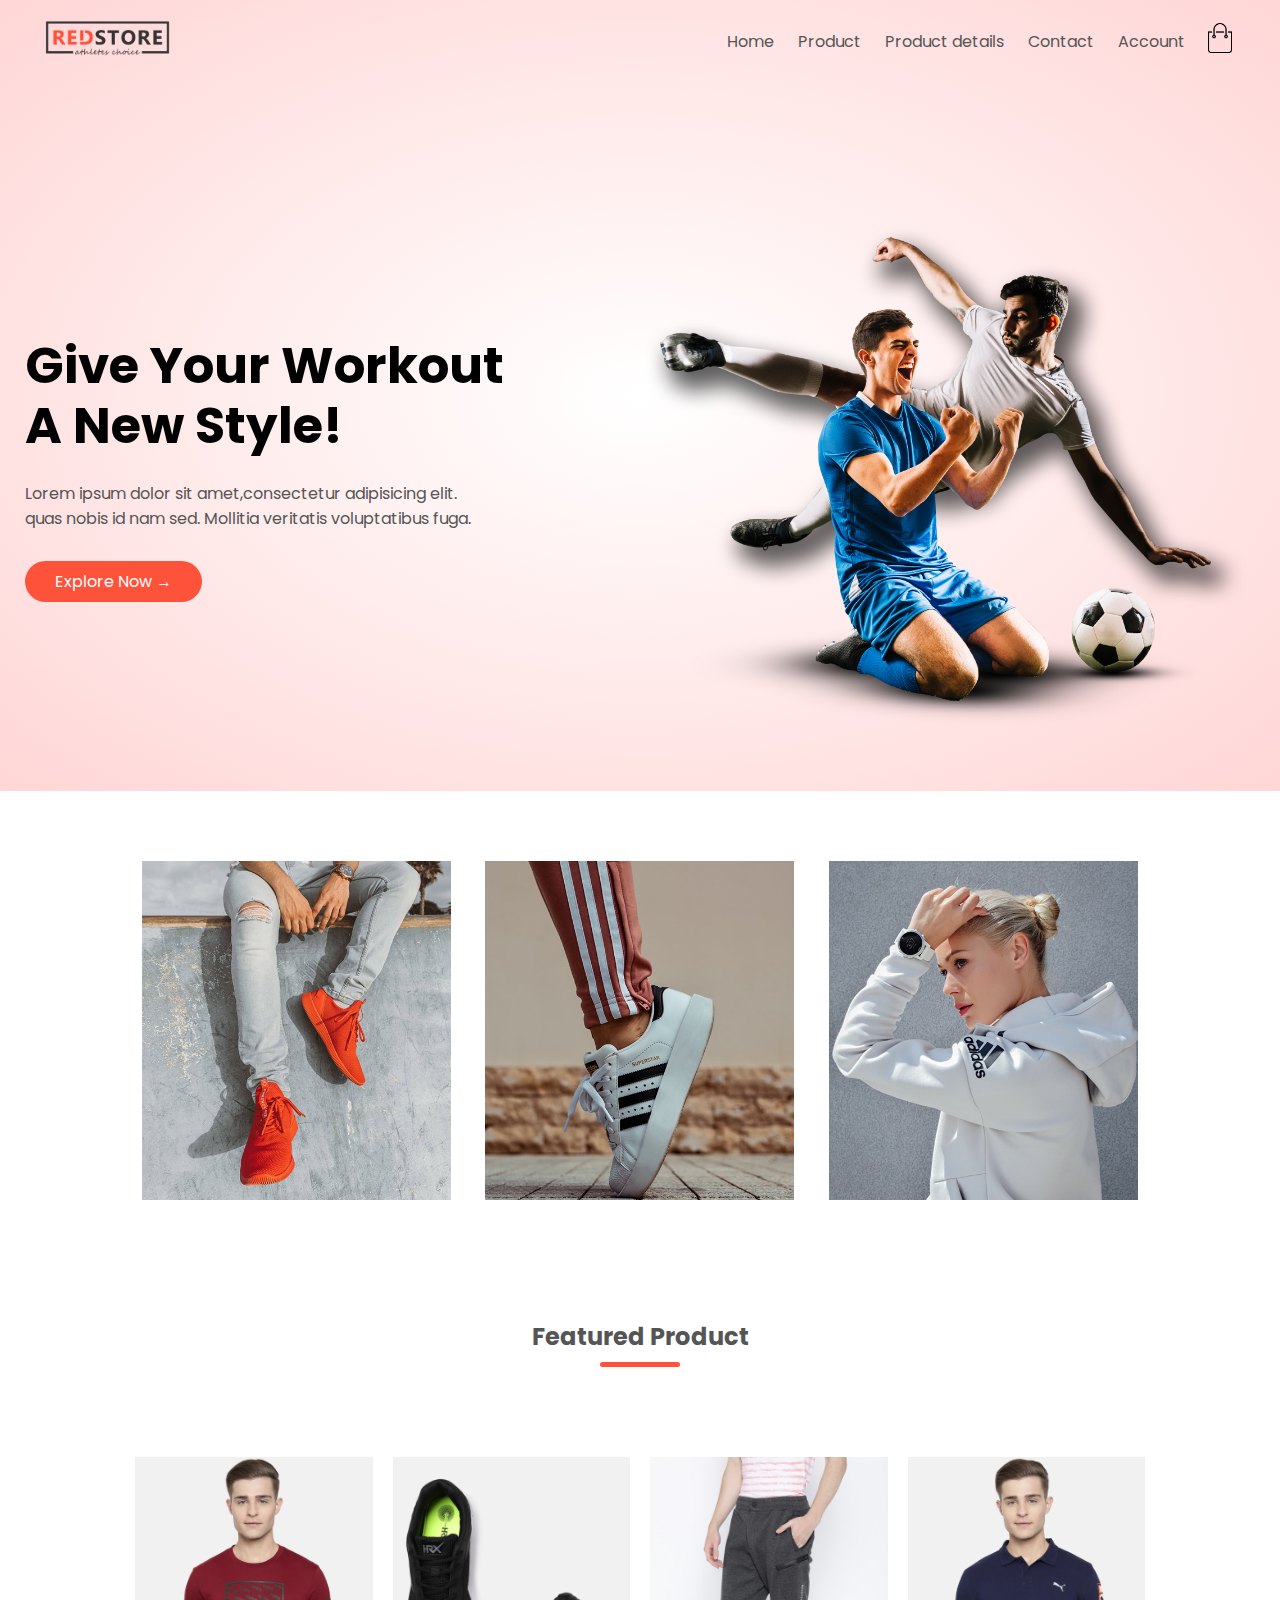
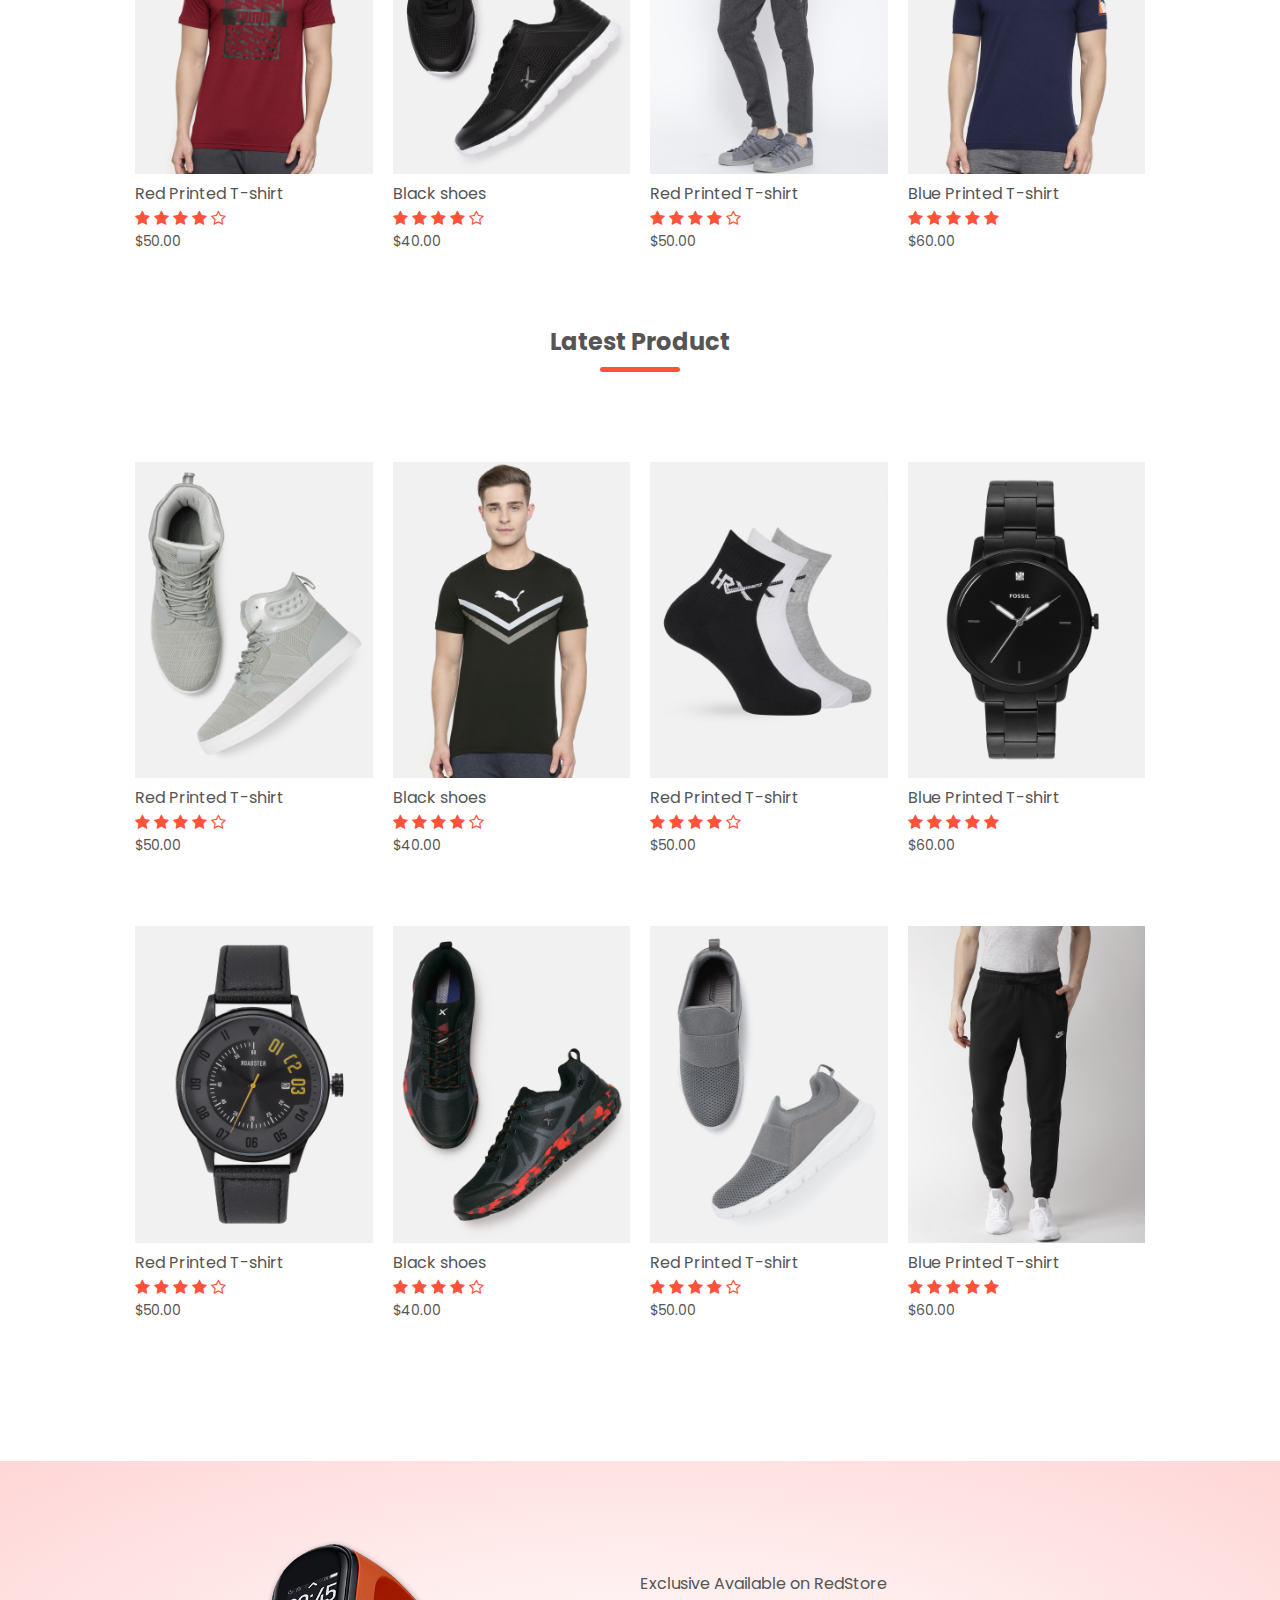
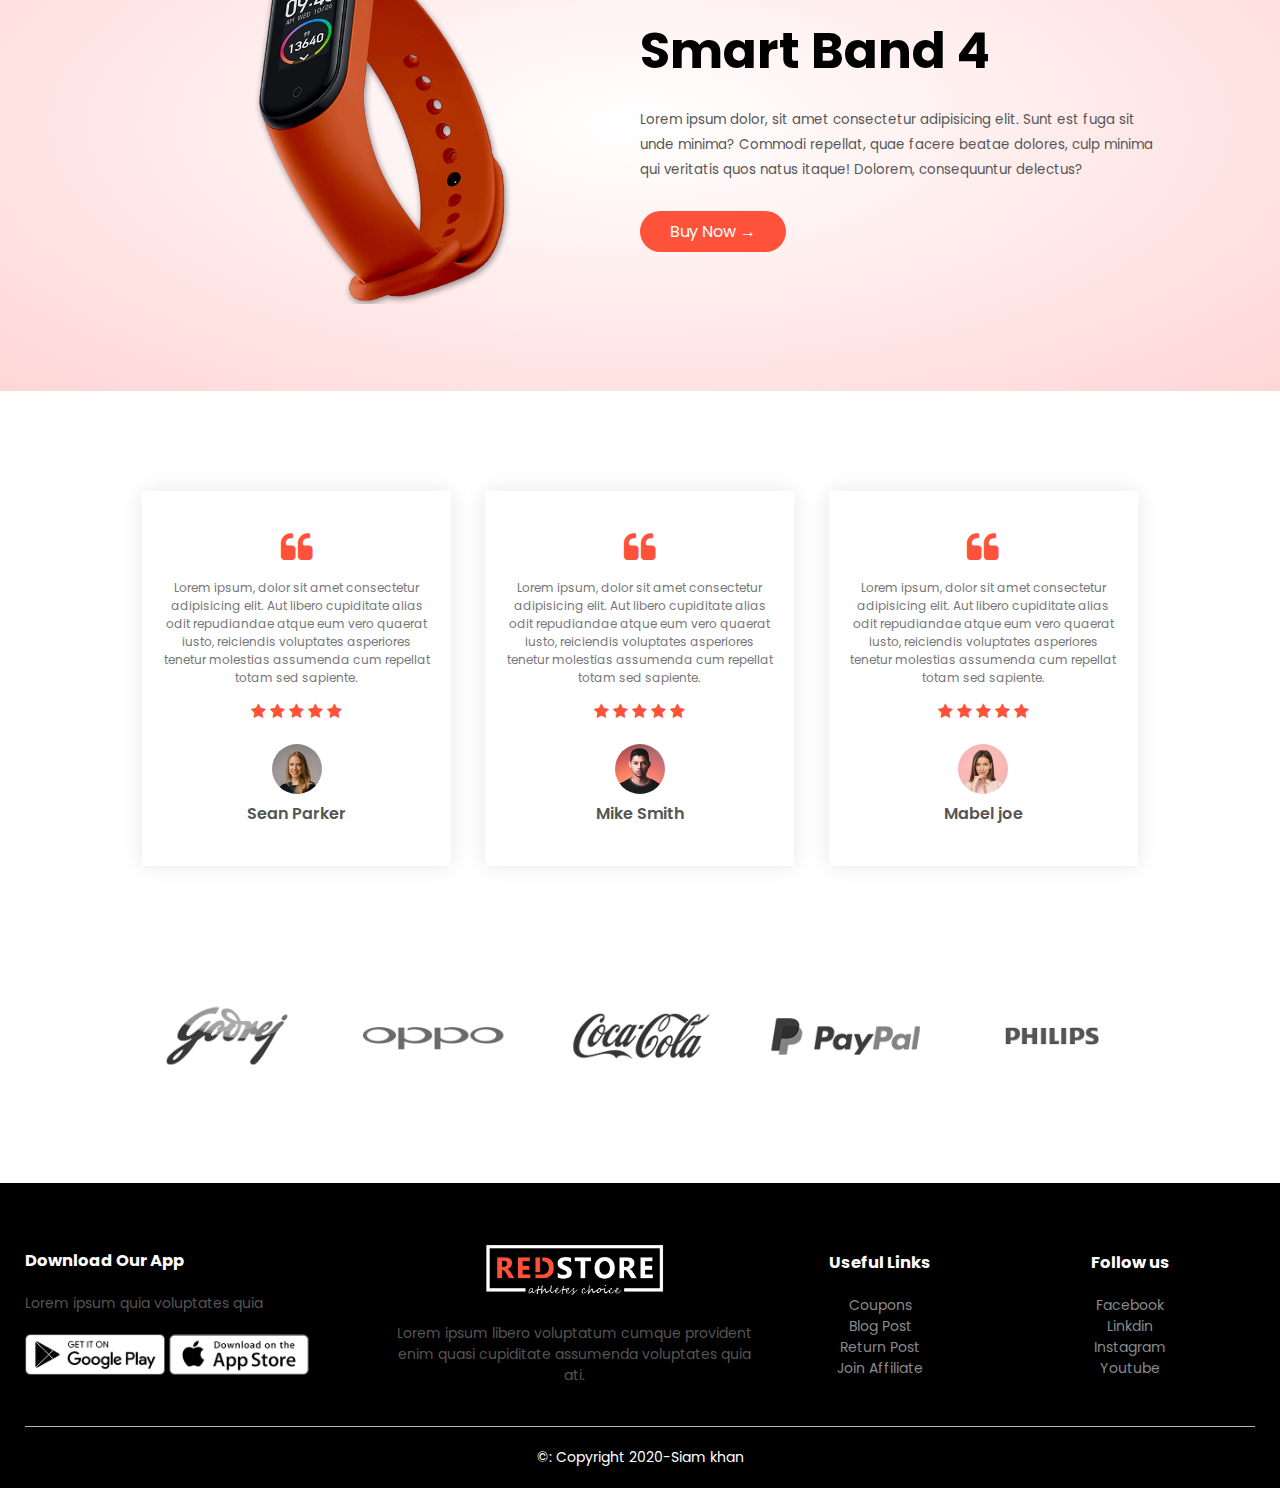
<file: index.html>
<!DOCTYPE html>
<html lang="en">
<head>
    <meta charset="UTF-8">
    <meta name="viewport" content="width=device-width, initial-scale=1.0">
    <title>Ecommerce website create with html & css</title>
    <link rel="preconnect" href="https://fonts.gstatic.com">
    <link href="https://fonts.googleapis.com/css2?family=Poppins:ital,wght@0,200;0,300;0,400;0,500;0,700;1,600&display=swap"
     rel="stylesheet">
     <link rel="stylesheet"href="https://stackpath.bootstrapcdn.com/font-awesome/4.7.0/css/font-awesome.min.css">
    <link rel="stylesheet" href="style.css">
</head>
<body>
    <div class="header">
    <div class="container">
        <div class="navbar">
            <div class="logo">
                <a href="index.html"><img src="Image/logo.png" width="125px" alt="logok"></a>
            </div>
            <nav>
                <ul id="MenuItems">
                    <li><a href="index.html">Home</a></li>
                    <li><a href="Products.html">Product</a></li>
                    <li><a href="product details.html">Product details</a></li>
                    <li><a href="#">Contact</a></li>
                    <li><a href="account.html">Account</a></li>
                </ul>
            </nav>
            <a href="cart.html"><img src="Image/cart.png" width="30px" height="30px" alt="cart"></a>
            <img src="Image/menu.png" class="menu-icon" onclick="menutoggle()" alt="menu">
        </div>
        <div class="row">
            <div class="col-2">
                <h1>Give Your Workout<br>A New Style!</h1>
                <p>
                    Lorem ipsum dolor sit amet,consectetur adipisicing elit.
                     <br> quas 
                    nobis id nam sed. Mollitia veritatis voluptatibus fuga.
                </p>
                <a href="#" class="btn">Explore Now &#8594;</a>
            </div>
            <div class="col-2">
                <img src="Image/image1.png" alt="image1">
            </div>
        </div>
    </div>
    </div>  
    
    <!------featured categories------->

    <div class="categories">
        <div class="small-container">
            <div class="row">
                <div class="col-3">
                    <img src="Image/category-1.jpg" alt="category-1">
                </div>
                <div class="col-3">
                    <img src="Image/category-2.jpg" alt="category-2">
                </div>
                <div class="col-3">
                    <img src="Image/category-3.jpg" alt="category-3">
                </div>
            </div>
        </div>   
    </div>
    
   <!------featured Product------->
    <div class="small-container">
        <h2 class="title">Featured Product</h2>
        <div class="row">
            <div class="col-4">
                <a href="product details.html"><img src="Image/product-1.jpg" alt="product-1"></a> 
                <h4>Red Printed T-shirt</h4>
                <div class="rating">
                    <i class="fa fa-star"></i>
                    <i class="fa fa-star"></i>
                    <i class="fa fa-star"></i>
                    <i class="fa fa-star"></i>
                    <i class="fa fa-star-o"></i>
                </div>
                <p>$50.00</p>
            </div>
            <div class="col-4">
               <a href="#"> <img src="Image/product-2.jpg" alt="product-2"></a> 
                <h4>Black shoes</h4>
                <div class="rating">
                    <i class="fa fa-star"></i>
                    <i class="fa fa-star"></i>
                    <i class="fa fa-star"></i>
                    <i class="fa fa-star"></i>
                    <i class="fa fa-star-o"></i>
                </div>
                <p>$40.00</p>
            </div>
            <div class="col-4">
               <a href="#"><img src="Image/product-3.jpg" alt="product-3"></a> 
                <h4>Red Printed T-shirt</h4>
                <div class="rating">
                    <i class="fa fa-star"></i>
                    <i class="fa fa-star"></i>
                    <i class="fa fa-star"></i>
                    <i class="fa fa-star"></i>
                    <i class="fa fa-star-o"></i>
                </div>
                <p>$50.00</p>
            </div>
            <div class="col-4">
               <a href="#"><img src="Image/product-4.jpg" alt="product-4"></a> 
                <h4>Blue Printed T-shirt</h4>
                <div class="rating">
                    <i class="fa fa-star"></i>
                    <i class="fa fa-star"></i>
                    <i class="fa fa-star"></i>
                    <i class="fa fa-star"></i>
                    <i class="fa fa-star"></i>
                </div>
                <p>$60.00</p>
            </div>
        </div>
        <h2 class="title">Latest Product</h2>
        <div class="row">
            <div class="col-4">
                <a href=""><img src="Image/product-5.jpg" alt="product-5"></a> 
                <h4>Red Printed T-shirt</h4>
                <div class="rating">
                    <i class="fa fa-star"></i>
                    <i class="fa fa-star"></i>
                    <i class="fa fa-star"></i>
                    <i class="fa fa-star"></i>
                    <i class="fa fa-star-o"></i>
                </div>
                <p>$50.00</p>
            </div>
            <div class="col-4">
               <a href="#"> <img src="Image/product-6.jpg" alt="product-6"></a> 
                <h4>Black shoes</h4>
                <div class="rating">
                    <i class="fa fa-star"></i>
                    <i class="fa fa-star"></i>
                    <i class="fa fa-star"></i>
                    <i class="fa fa-star"></i>
                    <i class="fa fa-star-o"></i>
                </div>
                <p>$40.00</p>
            </div>
            <div class="col-4">
               <a href="#"><img src="Image/product-7.jpg" alt="product-7"></a> 
                <h4>Red Printed T-shirt</h4>
                <div class="rating">
                    <i class="fa fa-star"></i>
                    <i class="fa fa-star"></i>
                    <i class="fa fa-star"></i>
                    <i class="fa fa-star"></i>
                    <i class="fa fa-star-o"></i>
                </div>
                <p>$50.00</p>
            </div>
            <div class="col-4">
               <a href="#"><img src="Image/product-8.jpg" alt="product-8"></a> 
                <h4>Blue Printed T-shirt</h4>
                <div class="rating">
                    <i class="fa fa-star"></i>
                    <i class="fa fa-star"></i>
                    <i class="fa fa-star"></i>
                    <i class="fa fa-star"></i>
                    <i class="fa fa-star"></i>
                </div>
                <p>$60.00</p>
            </div>
        </div>
        <div class="row">
            <div class="col-4">
                <a href=""><img src="Image/product-9.jpg" alt="product-9"></a> 
                <h4>Red Printed T-shirt</h4>
                <div class="rating">
                    <i class="fa fa-star"></i>
                    <i class="fa fa-star"></i>
                    <i class="fa fa-star"></i>
                    <i class="fa fa-star"></i>
                    <i class="fa fa-star-o"></i>
                </div>
                <p>$50.00</p>
            </div>
            <div class="col-4">
               <a href="#"> <img src="Image/product-10.jpg" alt="product-10"></a> 
                <h4>Black shoes</h4>
                <div class="rating">
                    <i class="fa fa-star"></i>
                    <i class="fa fa-star"></i>
                    <i class="fa fa-star"></i>
                    <i class="fa fa-star"></i>
                    <i class="fa fa-star-o"></i>
                </div>
                <p>$40.00</p>
            </div>
            <div class="col-4">
               <a href="#"><img src="Image/product-11.jpg" alt="product-11"></a> 
                <h4>Red Printed T-shirt</h4>
                <div class="rating">
                    <i class="fa fa-star"></i>
                    <i class="fa fa-star"></i>
                    <i class="fa fa-star"></i>
                    <i class="fa fa-star"></i>
                    <i class="fa fa-star-o"></i>
                </div>
                <p>$50.00</p>
            </div>
            <div class="col-4">
               <a href="#"><img src="Image/product-12.jpg" alt="product-12"></a> 
                <h4>Blue Printed T-shirt</h4>
                <div class="rating">
                    <i class="fa fa-star"></i>
                    <i class="fa fa-star"></i>
                    <i class="fa fa-star"></i>
                    <i class="fa fa-star"></i>
                    <i class="fa fa-star"></i>
                </div>
                <p>$60.00</p>
            </div>
        </div>
    </div>

               <!-----Offer------->
   <div class="offer">
       <div class="small-container">

           <div class="row">
               <div class="col-2">
                   <a href="#"><img src="Image/exclusive.png" class="offer-img" alt="exclusive"></a>
               </div>
               <div class="col-2">
                   <p>Exclusive Available on RedStore</p>
                   <h1>Smart Band 4</h1>
                   <small>
                       Lorem ipsum dolor, sit amet consectetur adipisicing elit. Sunt est fuga sit unde minima? Commodi repellat, quae facere beatae dolores, culp
                       minima qui veritatis quos natus itaque! Dolorem, consequuntur delectus?
                   </small>
                   <a href="#" class="btn">Buy Now &#8594;</a>
               </div>
           </div>
       </div>
   </div>          
                   
                      <!-----testimonial----->
   <div class="testimonial">
        <div class="small-container">
            <div class="row">
                <div class="col-3">
                    <i class="fa fa-quote-left"></i>
                     <p>Lorem ipsum, dolor sit amet consectetur adipisicing elit. Aut libero 
                         cupiditate alias odit repudiandae atque eum vero quaerat iusto, reiciendis voluptates asperiores tenetur molestias assumenda cum repellat totam sed sapiente.</p>
                      <div class="rating">
                        <i class="fa fa-star"></i>
                        <i class="fa fa-star"></i>
                        <i class="fa fa-star"></i>
                        <i class="fa fa-star"></i>
                        <i class="fa fa-star"></i>
                    </div>
                    <img src="Image/user-1.png" alt="user-1">
                    <h3>Sean Parker</h3>
                </div>
                <div class="col-3">
                    <i class="fa fa-quote-left"></i>
                    <p>Lorem ipsum, dolor sit amet consectetur adipisicing elit. Aut libero 
                        cupiditate alias odit repudiandae atque eum vero quaerat iusto, reiciendis voluptates asperiores tenetur molestias assumenda cum repellat totam sed sapiente.</p>
                     <div class="rating">
                       <i class="fa fa-star"></i>
                       <i class="fa fa-star"></i>
                       <i class="fa fa-star"></i>
                       <i class="fa fa-star"></i>
                       <i class="fa fa-star"></i>
                   </div>
                   <img src="Image/user-2.png" alt="user-2">
                   <h3>Mike Smith</h3>  
                </div>
                <div class="col-3">
                    <i class="fa fa-quote-left"></i>
                    <p>Lorem ipsum, dolor sit amet consectetur adipisicing elit. Aut libero 
                        cupiditate alias odit repudiandae atque eum vero quaerat iusto, reiciendis voluptates asperiores tenetur molestias assumenda cum repellat totam sed sapiente.</p>
                     <div class="rating">
                       <i class="fa fa-star"></i>
                       <i class="fa fa-star"></i>
                       <i class="fa fa-star"></i>
                       <i class="fa fa-star"></i>
                       <i class="fa fa-star"></i>
                   </div>
                   <img src="Image/user-3.png" alt="user-3">
                   <h3>Mabel joe</h3>   
                </div>
            </div>
        </div>
   </div>

   <!-----brands------>
  <div class="brands">
      <div class="small-container">
          <div class="row">
              <div class="col-5">
                  <a href="#"><img src="Image/logo-godrej.png" alt="logo-godrej"></a>
              </div>
              <div class="col-5">
                <a href="#"><img src="Image/logo-oppo.png" alt="logo-oppo"></a>
            </div>
            <div class="col-5">
                <a href="#"><img src="Image/logo-coca-cola.png" alt="logo-coca-cola"></a>
            </div>
            <div class="col-5">
                <a href="#"><img src="Image/logo-paypal.png" alt="logo-paypal"></a>
            </div>
            <div class="col-5">
                <a href="#"><img src="Image/logo-philips.png" alt="logo-philips"></a>
            </div>
          </div>
      </div>
  </div>

          <!----footer------>
     <div class="footer">
         <div class="container">
             <div class="row">
                <div class="footer-col-1">
                    <h3>Download Our App</h3>
                    <p>Lorem ipsum quia voluptates quia 
                      </p>
                      <div class="app-logo">
                          <a href="#"><img src="Image/play-store.png" alt="play-store"></a>
                          <a href="#"><img src="Image/app-store.png" alt="app-store"></a>
                      </div>
                </div>
                <div class="footer-col-2">
                   <a href=""><img src="Image/logo-white.png" alt="logo-white"></a>
                 <p>Lorem ipsum  libero voluptatum cumque provident enim quasi cupiditate assumenda voluptates quia 
                  ati.</p>
                </div>
                <div class="footer-col-3">
                <h3>Useful Links</h3>
                <ul>
                 <li>Coupons</li>
                 <li>Blog Post</li>
                 <li>Return Post</li>
                 <li>Join Affiliate</li>
                </ul>
                </div>
                <div class="footer-col-4">
                 <h3>Follow us</h3>
                 <ul>
                     <li>Facebook</li>
                     <li>Linkdin</li>
                     <li>Instagram</li>
                     <li>Youtube</li>
                 </ul>
                </div>
             </div>
             <hr>
             <p class="copyright">&copy: Copyright 2020-Siam khan</p>
         </div>
     </div> 
     
     <!-----Js for toggle menu------>
     <script>
         var MenuItems = document.getElementById("MenuItems");

         MenuItems.style.maxHeight ="0px";

         function menutoggle(){
             if(MenuItems.style.maxHeight == "0px")
             {
                MenuItems.style.maxHeight = "200px"
             }
             else
             {
                 MenuItems.style.maxHeight = "0px";
             }
         }
     </script>
</body>
</html>
</file>
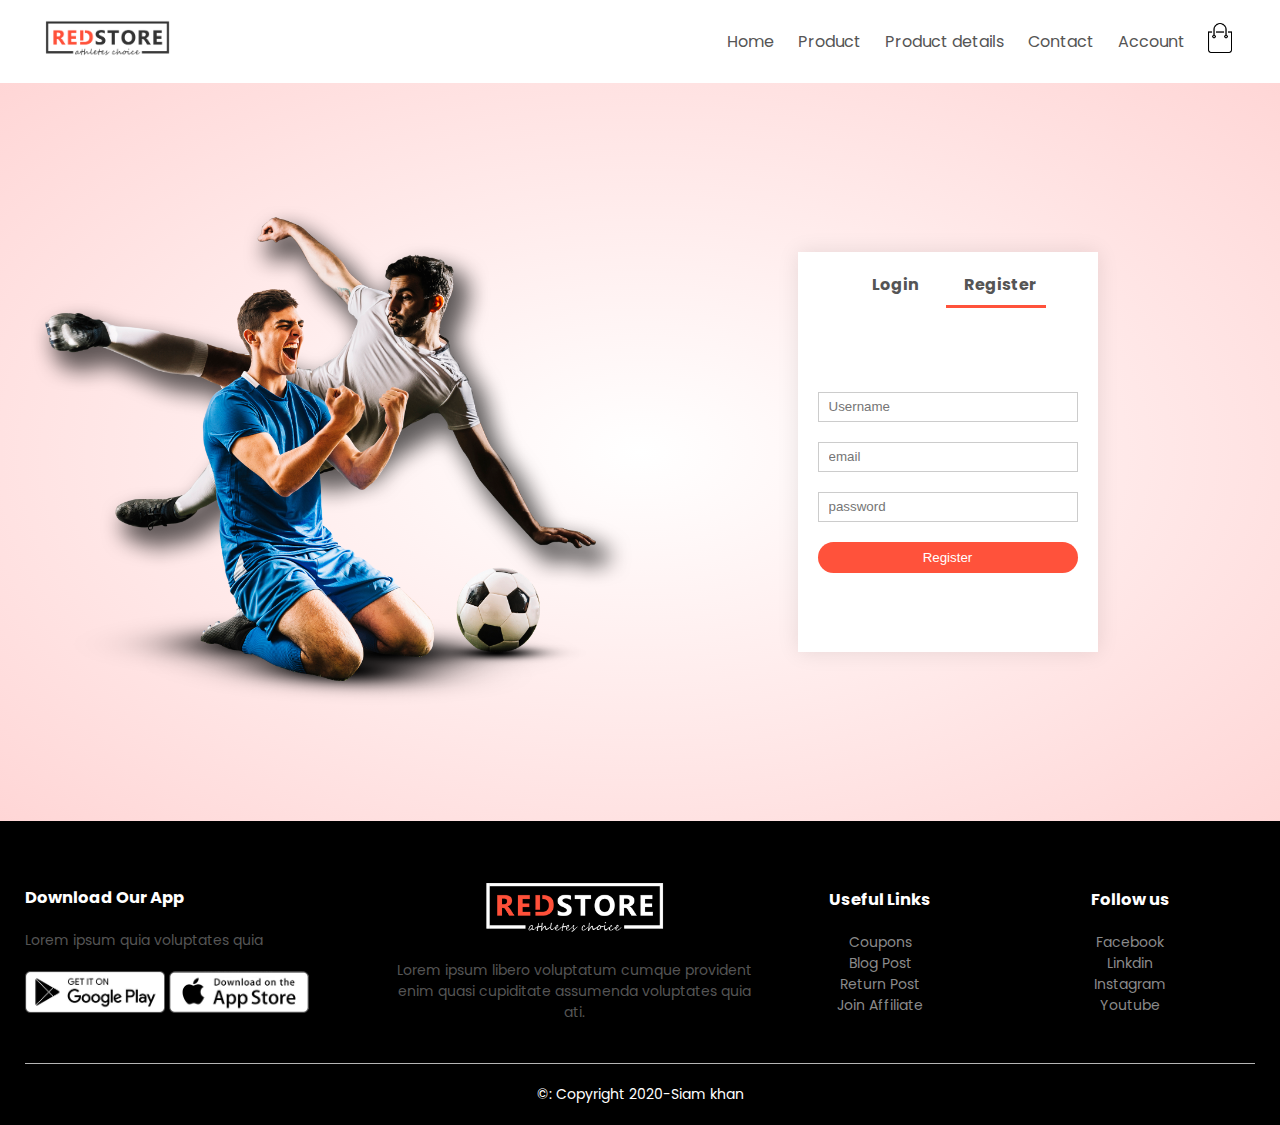
<file: account.html>
<!DOCTYPE html>
<html lang="en">
<head>
    <meta charset="UTF-8">
    <meta name="viewport" content="width=device-width, initial-scale=1.0">
    <title>Product cart page</title>
    <link rel="preconnect" href="https://fonts.gstatic.com">
    <link href="https://fonts.googleapis.com/css2?family=Poppins:ital,wght@0,200;0,300;0,400;0,500;0,700;1,600&display=swap"
     rel="stylesheet">
     <link rel="stylesheet"href="https://stackpath.bootstrapcdn.com/font-awesome/4.7.0/css/font-awesome.min.css">
    <link rel="stylesheet" href="style.css">
</head>
<body>
    <div class="container">
        <div class="navbar">
            <div class="logo">
                <a href="index.html"><img src="Image/logo.png" width="125px" alt="logok"></a>
            </div>
            <nav>
                <ul id="MenuItems">
                    <li><a href="index.html">Home</a></li>
                    <li><a href="Products.html">Product</a></li>
                    <li><a href="product details.html">Product details</a></li>
                    <li><a href="#">Contact</a></li>
                    <li><a href="account.html">Account</a></li>
                </ul>
            </nav>
            <a href="cart.html"><img src="Image/cart.png" width="30px" height="30px" alt="cart"></a>
            <img src="Image/menu.png" class="menu-icon" onclick="menutoggle()" alt="menu">
        </div>
    </div>
                      <!------account-page------->
    <div class="account-page">
        <div class="container">
            <div class="row">
                <div class="col-2">
                    <img src="Image/image1.png" width="100%">
                </div>
                <div class="col-2">
                    <div class="form-container">
                        <div class="form-btn">
                            <span onclick="login()">Login</span>
                            <span onclick="register()">Register</span>
                            <hr id="Indicator">
                        </div>

                        <form id="LoginForm">
                            <input type="text" placeholder="Username">
                            <input type="password" placeholder="password">
                            <button type="submit" class="btn">Login</button>
                            <a href="">Forgot password</a>
                        </form>
                        
                        <form id="RegForm">
                            <input type="text" placeholder="Username">
                            <input type="email" placeholder="email">
                            <input type="password" placeholder="password">
                            <button type="submit" class="btn">Register</button>
                        </form>

                    </div>
                </div>
            </div>
        </div>
    </div>                  



          <!----footer------>

     <div class="footer">
         <div class="container">
             <div class="row">
                <div class="footer-col-1">
                    <h3>Download Our App</h3>
                    <p>Lorem ipsum quia voluptates quia 
                      </p>
                      <div class="app-logo">
                          <a href="#"><img src="Image/play-store.png" alt="play-store"></a>
                          <a href="#"><img src="Image/app-store.png" alt="app-store"></a>
                      </div>
                </div>
                <div class="footer-col-2">
                   <a href=""><img src="Image/logo-white.png" alt="logo-white"></a>
                 <p>Lorem ipsum  libero voluptatum cumque provident enim quasi cupiditate assumenda voluptates quia 
                  ati.</p>
                </div>
                <div class="footer-col-3">
                <h3>Useful Links</h3>
                <ul>
                 <li>Coupons</li>
                 <li>Blog Post</li>
                 <li>Return Post</li>
                 <li>Join Affiliate</li>
                </ul>
                </div>
                <div class="footer-col-4">
                 <h3>Follow us</h3>
                 <ul>
                     <li>Facebook</li>
                     <li>Linkdin</li>
                     <li>Instagram</li>
                     <li>Youtube</li>
                 </ul>
                </div>
             </div>
             <hr>
             <p class="copyright">&copy: Copyright 2020-Siam khan</p>
         </div>
     </div>
     
     <!-----Js for toggle menu------>
     <script>
         var MenuItems = document.getElementById("MenuItems");

         MenuItems.style.maxHeight ="0px";

         function menutoggle(){
             if(MenuItems.style.maxHeight == "0px")
             {
                MenuItems.style.maxHeight = "200px"
             }
             else
             {
                 MenuItems.style.maxHeight = "0px";
             }
         }
     </script>

     <!------js for toggle form-------->

     <script>
          var LoginForm = document.getElementById("LoginForm");
          var RegForm = document.getElementById("RegForm");
          var Indicator = document.getElementById("Indicator");

          function register(){
              RegForm.style.transform = "translateX(0px)";
              LoginForm.style.transform = "translateX(0px)";
              Indicator.style.transform = "translateX(100px)"
          }

          function login(){
              RegForm.style.transform = "translateX(300px)";
              LoginForm.style.transform = "translatex(300px)";
              Indicator.style.transform = "translateX(0px)"
          }




     </script>


</body>
</html>
</file>
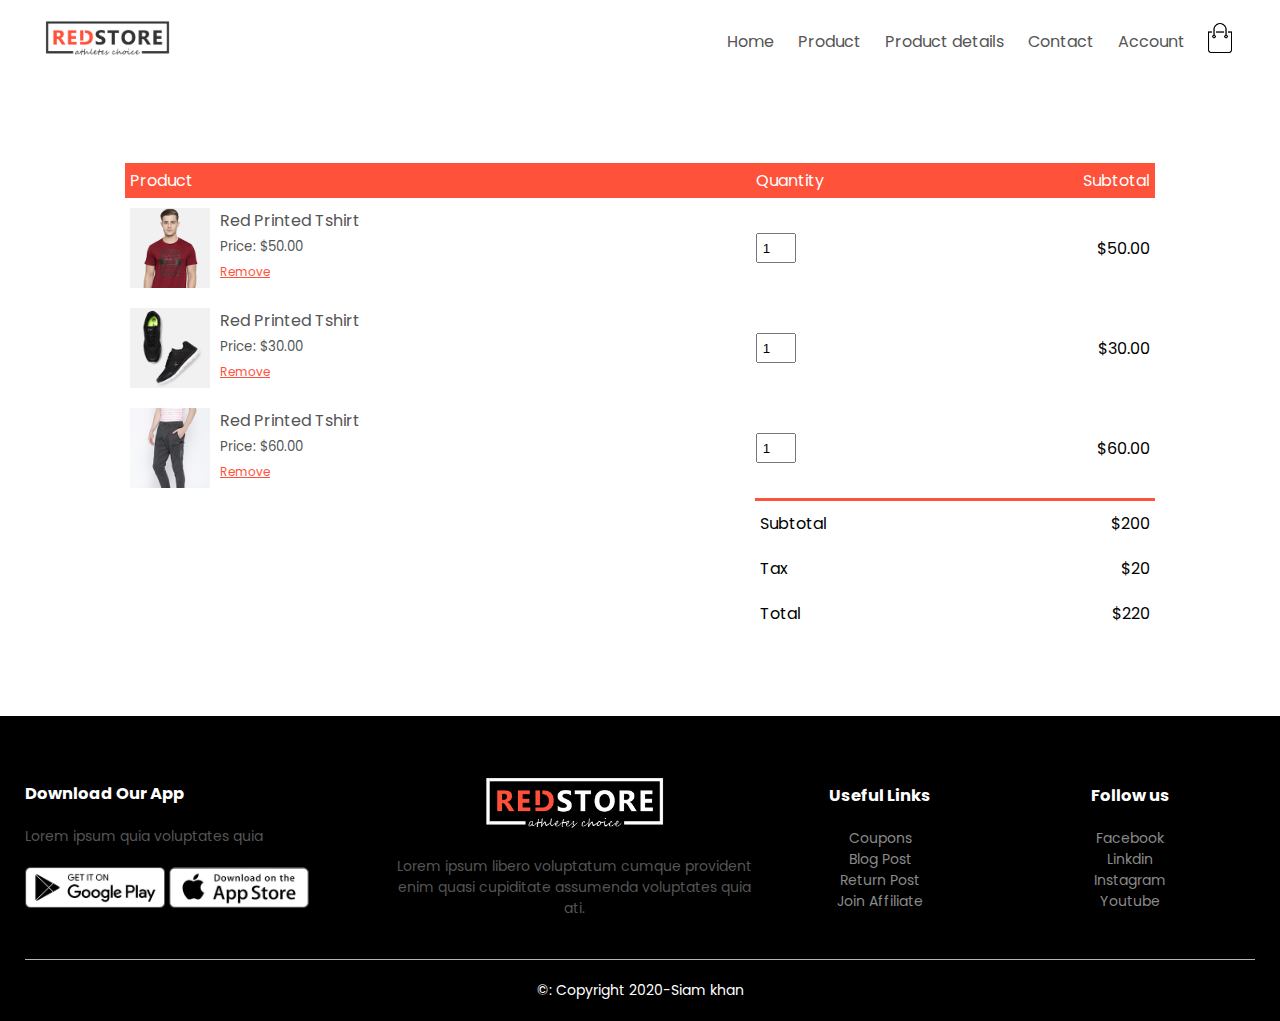
<file: cart.html>
<!DOCTYPE html>
<html lang="en">
<head>
    <meta charset="UTF-8">
    <meta name="viewport" content="width=device-width, initial-scale=1.0">
    <title>Product cart page</title>
    <link rel="preconnect" href="https://fonts.gstatic.com">
    <link href="https://fonts.googleapis.com/css2?family=Poppins:ital,wght@0,200;0,300;0,400;0,500;0,700;1,600&display=swap"
     rel="stylesheet">
     <link rel="stylesheet"href="https://stackpath.bootstrapcdn.com/font-awesome/4.7.0/css/font-awesome.min.css">
    <link rel="stylesheet" href="style.css">
</head>
<body>
    <div class="container">
        <div class="navbar">
            <div class="logo">
                <a href="index.html"><img src="Image/logo.png" width="125px" alt="logok"></a>
            </div>
            <nav>
                <ul id="MenuItems">
                    <li><a href="#">Home</a></li>
                    <li><a href="Products.html">Product</a></li>
                    <li><a href="product details.html">Product details</a></li>
                    <li><a href="#">Contact</a></li>
                    <li><a href="account.html">Account</a></li>
                </ul>
            </nav>
            <a href="cart.html"><img src="Image/cart.png" width="30px" height="30px" alt="cart"></a>
            <img src="Image/menu.png" class="menu-icon" onclick="menutoggle()" alt="menu">
        </div>
    </div>
       <!-------cart items details-------->

       <div class="small-container cart-page">
        <table>
            <tr>
                <th>Product</th>
                <th>Quantity</th>
                <th>Subtotal</th>
            </tr>
            <tr>
                <td>
                    <div class="cart-info">
                        <img src="Image/buy-1.jpg">
                        <div>
                            <p>Red Printed Tshirt</p>
                            <small>Price: $50.00</small><br>
                            <a href="">Remove</a>
                        </div>
                    </div>
                </td>
                <td><input type="number" value="1"></td>
                <td>$50.00</td>
            </tr>
            <tr>
                <td>
                    <div class="cart-info">
                        <img src="Image/buy-2.jpg">
                        <div>
                            <p>Red Printed Tshirt</p>
                            <small>Price: $30.00</small><br>
                            <a href="">Remove</a>
                        </div>
                    </div>
                </td>
                <td><input type="number" value="1"></td>
                <td>$30.00</td>
            </tr>
            <tr>
                <td>
                    <div class="cart-info">
                        <img src="Image/buy-3.jpg">
                        <div>
                            <p>Red Printed Tshirt</p>
                            <small>Price: $60.00</small><br>
                            <a href="">Remove</a>
                        </div>
                    </div>
                </td>
                <td><input type="number" value="1"></td>
                <td>$60.00</td>
            </tr>
        </table>

        <div class="total-price">

           <table>
            <tr>
                <td>Subtotal</td>
                <td>$200</td>
            </tr>
            <tr>
               <td>Tax</td>
               <td>$20</td>
           </tr>
           <tr>
               <td>Total</td>
               <td>$220</td>
           </tr>
           </table>

        </div>




   </div>    

          <!----footer------>

     <div class="footer">
         <div class="container">
             <div class="row">
                <div class="footer-col-1">
                    <h3>Download Our App</h3>
                    <p>Lorem ipsum quia voluptates quia 
                      </p>
                      <div class="app-logo">
                          <a href="#"><img src="Image/play-store.png" alt="play-store"></a>
                          <a href="#"><img src="Image/app-store.png" alt="app-store"></a>
                      </div>
                </div>
                <div class="footer-col-2">
                   <a href=""><img src="Image/logo-white.png" alt="logo-white"></a>
                 <p>Lorem ipsum  libero voluptatum cumque provident enim quasi cupiditate assumenda voluptates quia 
                  ati.</p>
                </div>
                <div class="footer-col-3">
                <h3>Useful Links</h3>
                <ul>
                 <li>Coupons</li>
                 <li>Blog Post</li>
                 <li>Return Post</li>
                 <li>Join Affiliate</li>
                </ul>
                </div>
                <div class="footer-col-4">
                 <h3>Follow us</h3>
                 <ul>
                     <li>Facebook</li>
                     <li>Linkdin</li>
                     <li>Instagram</li>
                     <li>Youtube</li>
                 </ul>
                </div>
             </div>
             <hr>
             <p class="copyright">&copy: Copyright 2020-Siam khan</p>
         </div>
     </div>
     
     <!-----Js for toggle menu------>
     <script>
         var MenuItems = document.getElementById("MenuItems");

         MenuItems.style.maxHeight ="0px";

         function menutoggle(){
             if(MenuItems.style.maxHeight == "0px")
             {
                MenuItems.style.maxHeight = "200px"
             }
             else
             {
                 MenuItems.style.maxHeight = "0px";
             }
         }
     </script>


</body>
</html>
</file>
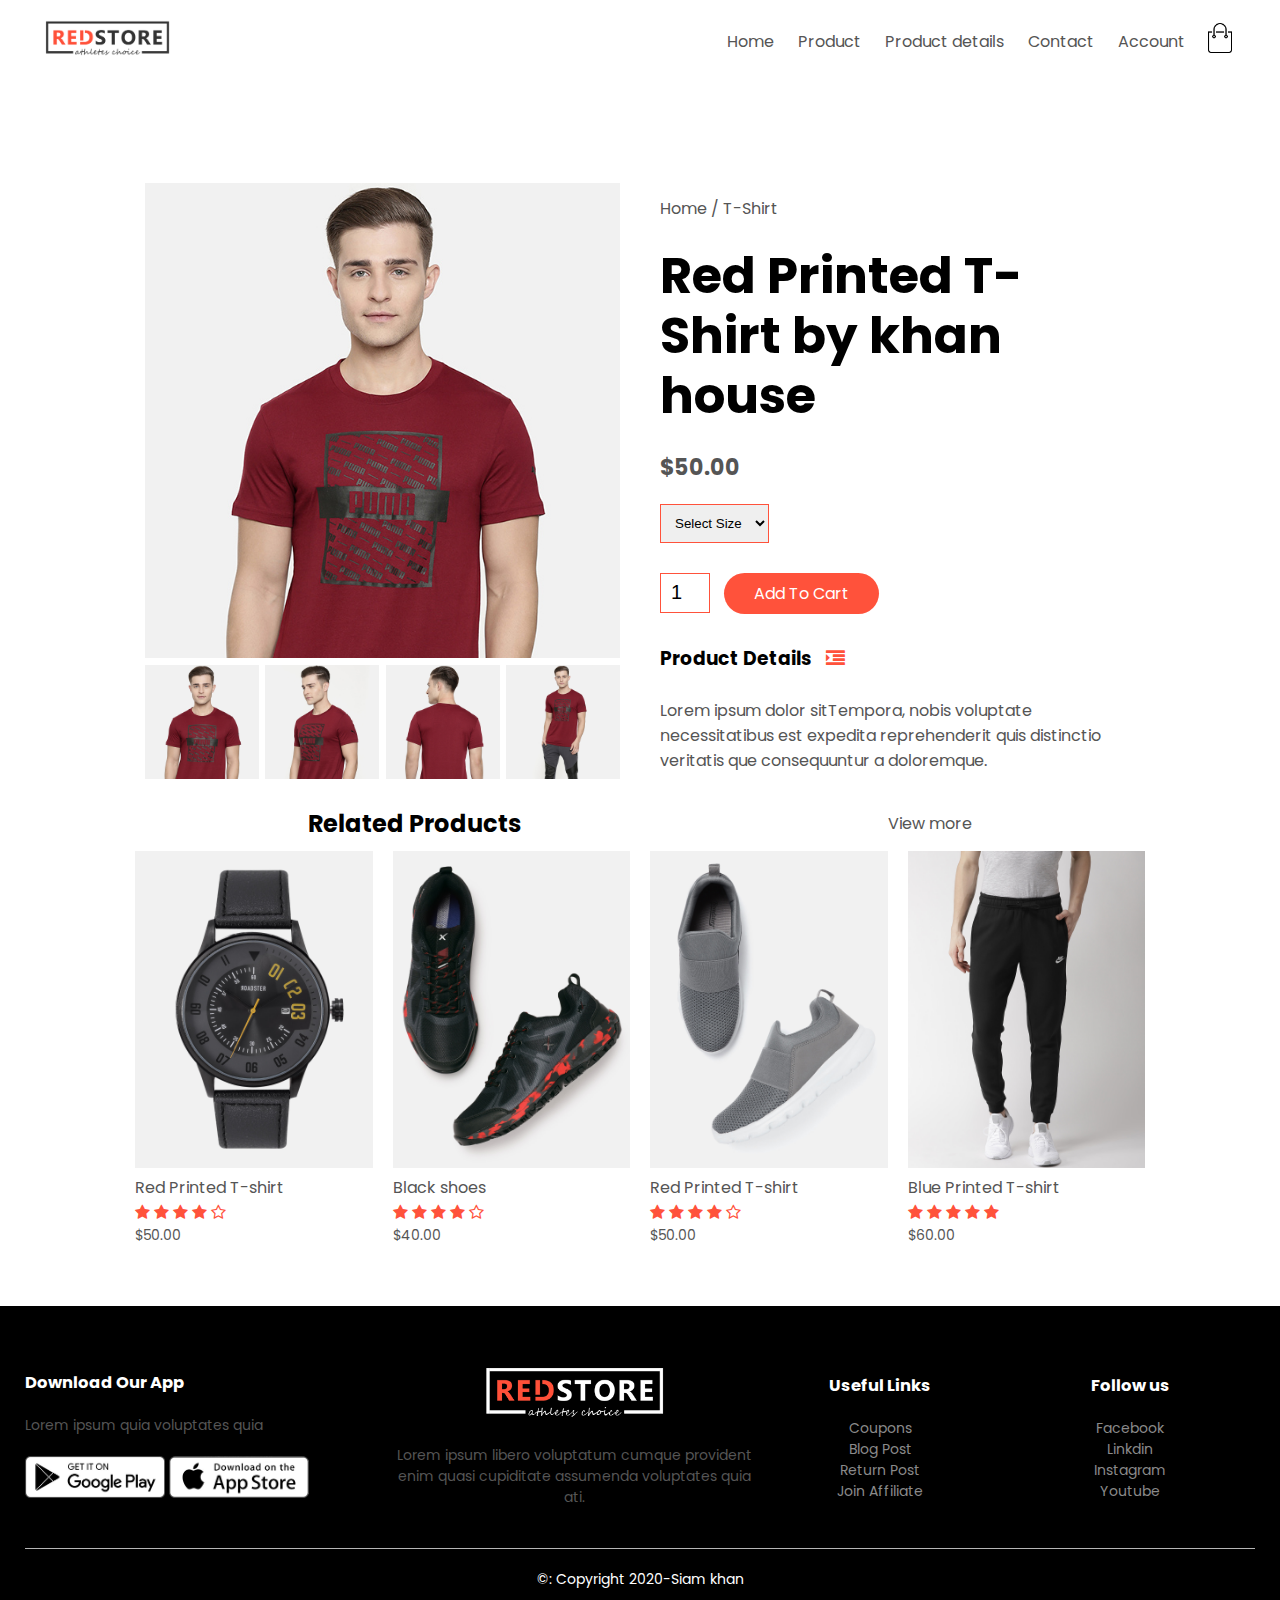
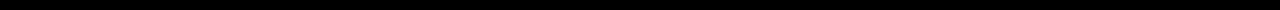
<file: product details.html>
<!DOCTYPE html>
<html lang="en">
<head>
    <meta charset="UTF-8">
    <meta name="viewport" content="width=device-width, initial-scale=1.0">
    <title>Product details-Ecommerce website </title>
    <link rel="preconnect" href="https://fonts.gstatic.com">
    <link href="https://fonts.googleapis.com/css2?family=Poppins:ital,wght@0,200;0,300;0,400;0,500;0,700;1,600&display=swap"
     rel="stylesheet">
     <link rel="stylesheet"href="https://stackpath.bootstrapcdn.com/font-awesome/4.7.0/css/font-awesome.min.css">
    <link rel="stylesheet" href="style.css">
</head>
<body>
    <div class="container">
        <div class="navbar">
            <div class="logo">
                <a href="index.html"><img src="Image/logo.png" width="125px" alt="logok"></a>
            </div>
            <nav>
                <ul id="MenuItems">
                    <li><a href="index.html">Home</a></li>
                    <li><a href="Products.html">Product</a></li>
                    <li><a href="product details.html">Product details</a></li>
                    <li><a href="#">Contact</a></li>
                    <li><a href="account.html">Account</a></li>
                </ul>
            </nav>
            <a href="cart.html"><img src="Image/cart.png" width="30px" height="30px" alt="cart"></a>
            <img src="Image/menu.png" class="menu-icon" onclick="menutoggle()" alt="menu">
        </div>
    </div>
    

                  <!-----Single Product Details-------->

     <div class="small-container single-product">
         <div class="row">
             <div class="col-2">
                  <img src="Image/gallery-1.jpg" width="100%" alt="Gallery" id="productimg">

                  <div class="small-img-row">
                      <div class="small-img-col">
                          <img src="Image/gallery-1.jpg" width="100%" alt="Gallery" class="small-img">
                      </div>
                      <div class="small-img-col">
                        <img src="Image/gallery-2.jpg" width="100%" alt="Gallery" class="small-img">
                    </div>
                    <div class="small-img-col">
                        <img src="Image/gallery-3.jpg" width="100%" alt="Gallery" class="small-img">
                    </div>
                    <div class="small-img-col">
                        <img src="Image/gallery-4.jpg" width="100%" alt="Gallery" class="small-img">
                    </div>
                  </div>
             </div>
             <div class="col-2">
                  <p>Home / T-Shirt</p>
                  <h1>Red Printed T-Shirt by khan house</h1>
                  <h4>$50.00</h4>
                  <select>
                      <option>Select Size</option>
                      <option>XXL Size</option>
                      <option>XL Size</option>
                      <option>Large Size</option>
                      <option>Small Size</option>
                  </select>
                  <input type="number" value="1">
                  <a href="" class="btn">Add To Cart</a>
                  <h3>Product Details <i class="fa fa-indent"></i></h3>
                  <br>
                  <p>Lorem ipsum dolor sitTempora, nobis voluptate necessitatibus est expedita reprehenderit quis distinctio veritatis 
                    que consequuntur a doloremque.</p>
             </div>
         </div>
     </div>

                     <!-------title---------->
        <div class="small-container">
            <div class="row rpw-2">
                 <h2>Related Products</h2>
                 <p>View more</p>
            </div>
        </div>             


                 <!-----product------>

    <div class="small-container">
           
            <div class="row">
                <div class="col-4">
                    <a href=""><img src="Image/product-9.jpg" alt="product-9"></a> 
                    <h4>Red Printed T-shirt</h4>
                    <div class="rating">
                        <i class="fa fa-star"></i>
                        <i class="fa fa-star"></i>
                        <i class="fa fa-star"></i>
                        <i class="fa fa-star"></i>
                        <i class="fa fa-star-o"></i>
                    </div>
                    <p>$50.00</p>
                </div>
                <div class="col-4">
                   <a href="#"> <img src="Image/product-10.jpg" alt="product-10"></a> 
                    <h4>Black shoes</h4>
                    <div class="rating">
                        <i class="fa fa-star"></i>
                        <i class="fa fa-star"></i>
                        <i class="fa fa-star"></i>
                        <i class="fa fa-star"></i>
                        <i class="fa fa-star-o"></i>
                    </div>
                    <p>$40.00</p>
                </div>
                <div class="col-4">
                   <a href="#"><img src="Image/product-11.jpg" alt="product-11"></a> 
                    <h4>Red Printed T-shirt</h4>
                    <div class="rating">
                        <i class="fa fa-star"></i>
                        <i class="fa fa-star"></i>
                        <i class="fa fa-star"></i>
                        <i class="fa fa-star"></i>
                        <i class="fa fa-star-o"></i>
                    </div>
                    <p>$50.00</p>
                </div>
                <div class="col-4">
                   <a href="#"><img src="Image/product-12.jpg" alt="product-12"></a> 
                    <h4>Blue Printed T-shirt</h4>
                    <div class="rating">
                        <i class="fa fa-star"></i>
                        <i class="fa fa-star"></i>
                        <i class="fa fa-star"></i>
                        <i class="fa fa-star"></i>
                        <i class="fa fa-star"></i>
                    </div>
                    <p>$60.00</p>
                </div>
            </div>


    </div>   


          <!----footer------>

     <div class="footer">
         <div class="container">
             <div class="row">
                <div class="footer-col-1">
                    <h3>Download Our App</h3>
                    <p>Lorem ipsum quia voluptates quia 
                      </p>
                      <div class="app-logo">
                          <a href="#"><img src="Image/play-store.png" alt="play-store"></a>
                          <a href="#"><img src="Image/app-store.png" alt="app-store"></a>
                      </div>
                </div>
                <div class="footer-col-2">
                   <a href=""><img src="Image/logo-white.png" alt="logo-white"></a>
                 <p>Lorem ipsum  libero voluptatum cumque provident enim quasi cupiditate assumenda voluptates quia 
                  ati.</p>
                </div>
                <div class="footer-col-3">
                <h3>Useful Links</h3>
                <ul>
                 <li>Coupons</li>
                 <li>Blog Post</li>
                 <li>Return Post</li>
                 <li>Join Affiliate</li>
                </ul>
                </div>
                <div class="footer-col-4">
                 <h3>Follow us</h3>
                 <ul>
                     <li>Facebook</li>
                     <li>Linkdin</li>
                     <li>Instagram</li>
                     <li>Youtube</li>
                 </ul>
                </div>
             </div>
             <hr>
             <p class="copyright">&copy: Copyright 2020-Siam khan</p>
         </div>
     </div> 
     
     <!-----Js for toggle menu------>
     <script>
         var MenuItems = document.getElementById("MenuItems");

         MenuItems.style.maxHeight ="0px";

         function menutoggle(){
             if(MenuItems.style.maxHeight == "0px")
             {
                MenuItems.style.maxHeight = "200px"
             }
             else
             {
                 MenuItems.style.maxHeight = "0px";
             }
         }
     </script>

<!-------js for product gallery----->
<script>
      var productimg = document.getElementById("productimg");
      var Smallimg = document.getElementsByClassName("small-img");
 
      Smallimg[0].onclick = function(){
          productimg.src = Smallimg[0].src;
      }
      Smallimg[1].onclick = function(){
          productimg.src = Smallimg[1].src;
      }
      Smallimg[2].onclick = function(){
          productimg.src = Smallimg[2].src;
      }
      Smallimg[3].onclick = function(){
          productimg.src = Smallimg[3].src;
      }


</script>

</body>
</html>
</file>
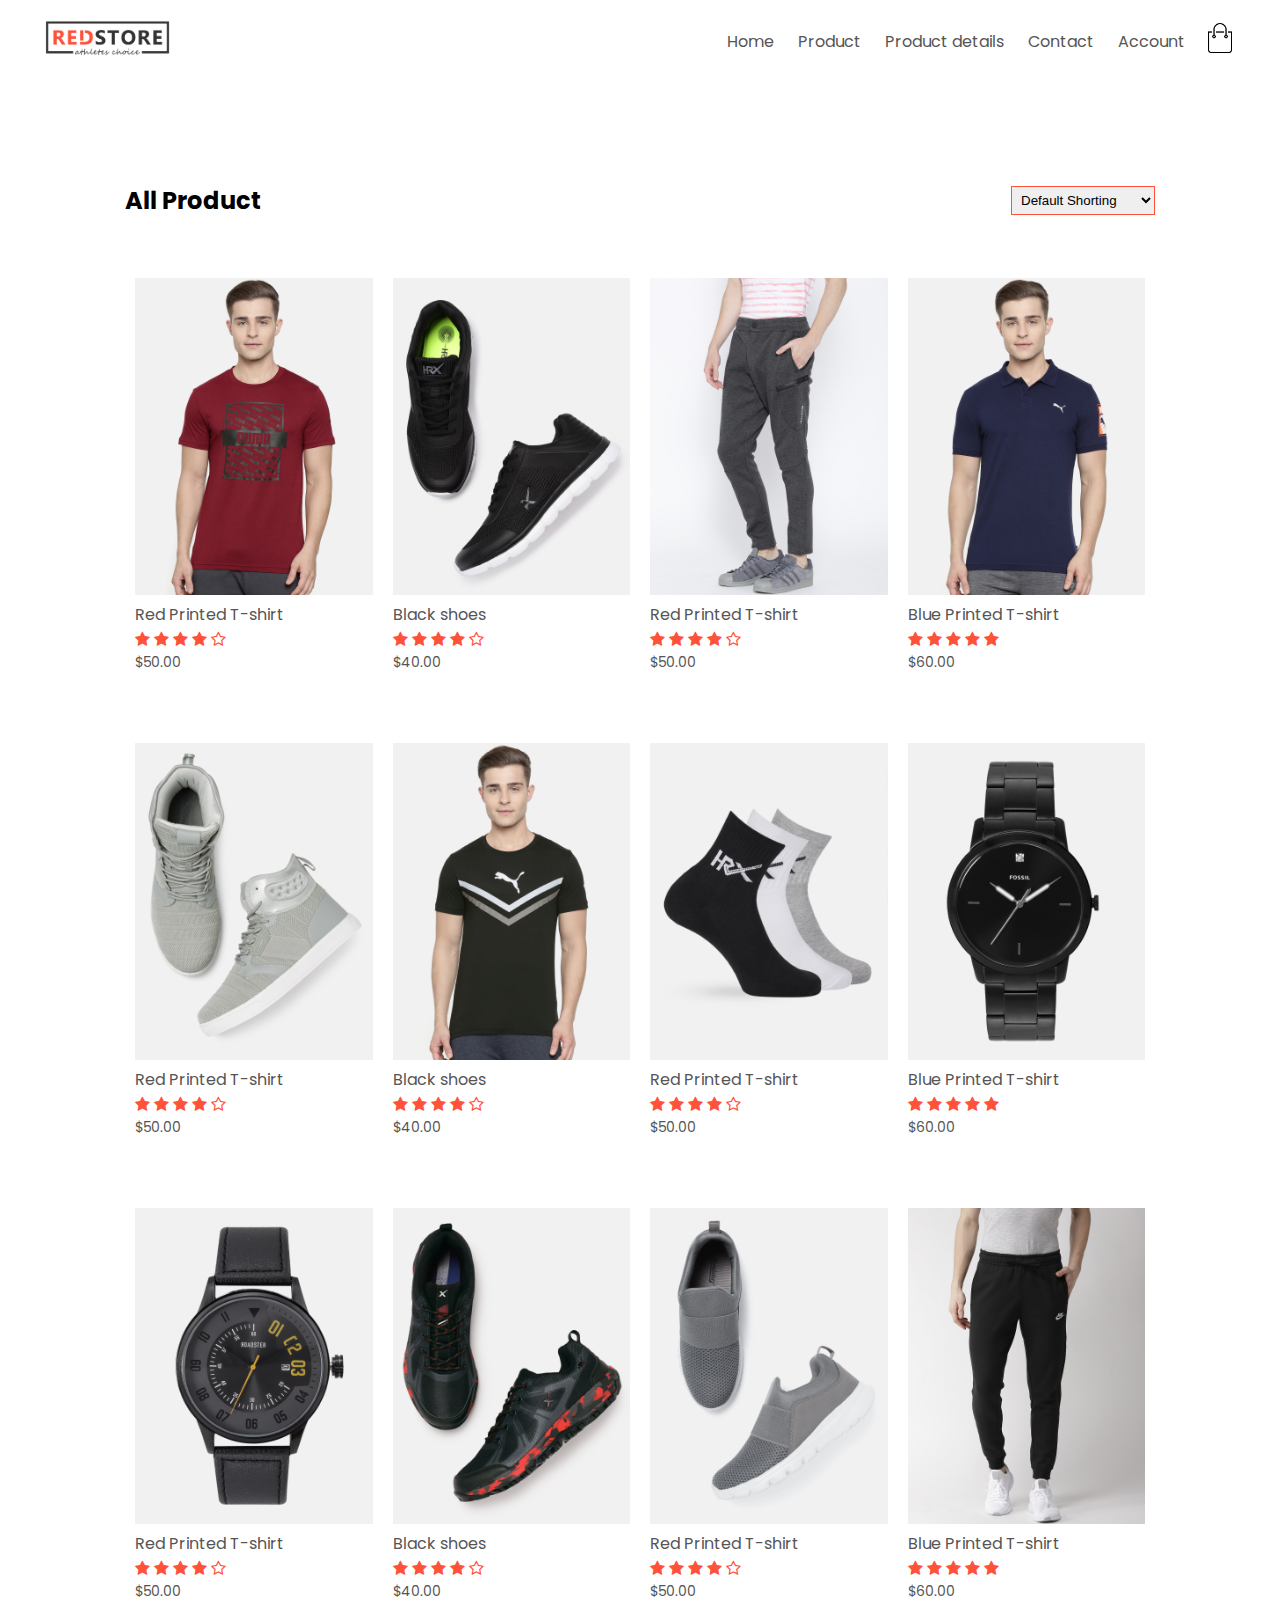
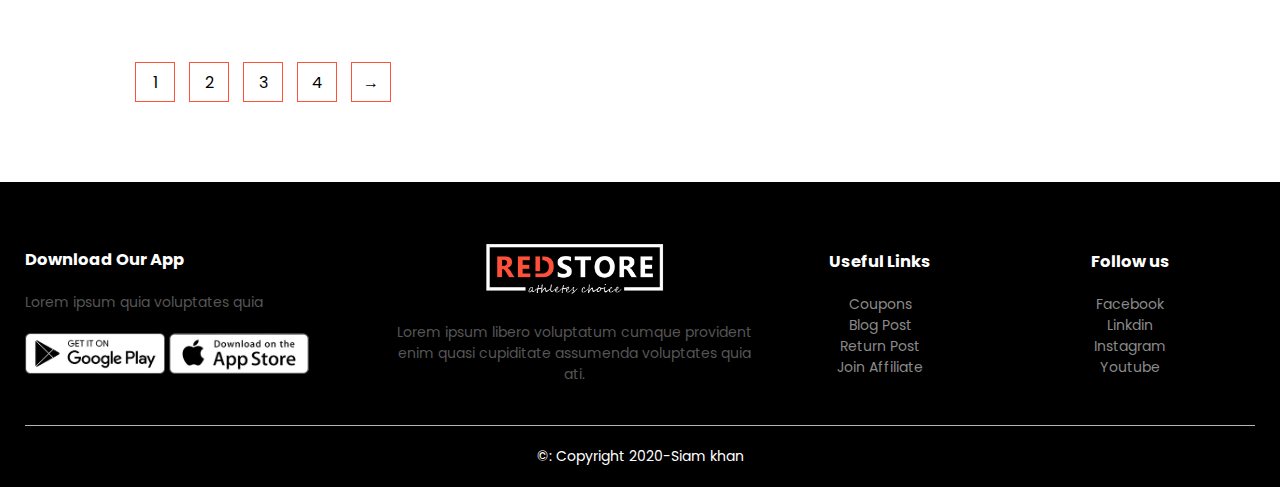
<file: Products.html>
<!DOCTYPE html>
<html lang="en">
<head>
    <meta charset="UTF-8">
    <meta name="viewport" content="width=device-width, initial-scale=1.0">
    <title> All product-Ecommerce website </title>
    <link rel="preconnect" href="https://fonts.gstatic.com">
    <link href="https://fonts.googleapis.com/css2?family=Poppins:ital,wght@0,200;0,300;0,400;0,500;0,700;1,600&display=swap"
     rel="stylesheet">
     <link rel="stylesheet"href="https://stackpath.bootstrapcdn.com/font-awesome/4.7.0/css/font-awesome.min.css">
    <link rel="stylesheet" href="style.css">
</head>
<body>
    <div class="container">
        <div class="navbar">
            <div class="logo">
                <a href="index.html"><img src="Image/logo.png" width="125px" alt="logok"></a>
            </div>
            <nav>
                <ul id="MenuItems">
                    <li><a href="index.html">Home</a></li>
                    <li><a href="Products.html">Product</a></li>
                    <li><a href="product details.html">Product details</a></li>
                    <li><a href="#">Contact</a></li>
                    <li><a href="account.html">Account</a></li>
                </ul>
            </nav>
            <a href="cart.html"><img src="Image/cart.png" width="30px" height="30px" alt="cart"></a>
            <img src="Image/menu.png" class="menu-icon" onclick="menutoggle()" alt="menu">
        </div>
    </div>
    

    <div class="small-container">
          
        <div class="row row-2">
            <h2>All Product</h2>
            <select>
                <option>Default Shorting</option>
                <option>Short by price</option>
                <option>Short by popularity</option>
                <option>Short by rating</option>
                <option>Short by sale</option>
            </select>
        </div>


        <div class="row">
            <div class="col-4">
                <a href=""><img src="Image/product-1.jpg" alt="product-1"></a> 
                <h4>Red Printed T-shirt</h4>
                <div class="rating">
                    <i class="fa fa-star"></i>
                    <i class="fa fa-star"></i>
                    <i class="fa fa-star"></i>
                    <i class="fa fa-star"></i>
                    <i class="fa fa-star-o"></i>
                </div>
                <p>$50.00</p>
            </div>
            <div class="col-4">
               <a href="#"> <img src="Image/product-2.jpg" alt="product-2"></a> 
                <h4>Black shoes</h4>
                <div class="rating">
                    <i class="fa fa-star"></i>
                    <i class="fa fa-star"></i>
                    <i class="fa fa-star"></i>
                    <i class="fa fa-star"></i>
                    <i class="fa fa-star-o"></i>
                </div>
                <p>$40.00</p>
            </div>
            <div class="col-4">
               <a href="#"><img src="Image/product-3.jpg" alt="product-3"></a> 
                <h4>Red Printed T-shirt</h4>
                <div class="rating">
                    <i class="fa fa-star"></i>
                    <i class="fa fa-star"></i>
                    <i class="fa fa-star"></i>
                    <i class="fa fa-star"></i>
                    <i class="fa fa-star-o"></i>
                </div>
                <p>$50.00</p>
            </div>
            <div class="col-4">
               <a href="#"><img src="Image/product-4.jpg" alt="product-4"></a> 
                <h4>Blue Printed T-shirt</h4>
                <div class="rating">
                    <i class="fa fa-star"></i>
                    <i class="fa fa-star"></i>
                    <i class="fa fa-star"></i>
                    <i class="fa fa-star"></i>
                    <i class="fa fa-star"></i>
                </div>
                <p>$60.00</p>
            </div>
        </div>
    
            <div class="row">
                <div class="col-4">
                    <a href=""><img src="Image/product-5.jpg" alt="product-5"></a> 
                    <h4>Red Printed T-shirt</h4>
                    <div class="rating">
                        <i class="fa fa-star"></i>
                        <i class="fa fa-star"></i>
                        <i class="fa fa-star"></i>
                        <i class="fa fa-star"></i>
                        <i class="fa fa-star-o"></i>
                    </div>
                    <p>$50.00</p>
                </div>
                <div class="col-4">
                   <a href="#"> <img src="Image/product-6.jpg" alt="product-6"></a> 
                    <h4>Black shoes</h4>
                    <div class="rating">
                        <i class="fa fa-star"></i>
                        <i class="fa fa-star"></i>
                        <i class="fa fa-star"></i>
                        <i class="fa fa-star"></i>
                        <i class="fa fa-star-o"></i>
                    </div>
                    <p>$40.00</p>
                </div>
                <div class="col-4">
                   <a href="#"><img src="Image/product-7.jpg" alt="product-7"></a> 
                    <h4>Red Printed T-shirt</h4>
                    <div class="rating">
                        <i class="fa fa-star"></i>
                        <i class="fa fa-star"></i>
                        <i class="fa fa-star"></i>
                        <i class="fa fa-star"></i>
                        <i class="fa fa-star-o"></i>
                    </div>
                    <p>$50.00</p>
                </div>
                <div class="col-4">
                   <a href="#"><img src="Image/product-8.jpg" alt="product-8"></a> 
                    <h4>Blue Printed T-shirt</h4>
                    <div class="rating">
                        <i class="fa fa-star"></i>
                        <i class="fa fa-star"></i>
                        <i class="fa fa-star"></i>
                        <i class="fa fa-star"></i>
                        <i class="fa fa-star"></i>
                    </div>
                    <p>$60.00</p>
                </div>
            </div>

            <div class="row">
                <div class="col-4">
                    <a href=""><img src="Image/product-9.jpg" alt="product-9"></a> 
                    <h4>Red Printed T-shirt</h4>
                    <div class="rating">
                        <i class="fa fa-star"></i>
                        <i class="fa fa-star"></i>
                        <i class="fa fa-star"></i>
                        <i class="fa fa-star"></i>
                        <i class="fa fa-star-o"></i>
                    </div>
                    <p>$50.00</p>
                </div>
                <div class="col-4">
                   <a href="#"> <img src="Image/product-10.jpg" alt="product-10"></a> 
                    <h4>Black shoes</h4>
                    <div class="rating">
                        <i class="fa fa-star"></i>
                        <i class="fa fa-star"></i>
                        <i class="fa fa-star"></i>
                        <i class="fa fa-star"></i>
                        <i class="fa fa-star-o"></i>
                    </div>
                    <p>$40.00</p>
                </div>
                <div class="col-4">
                   <a href="#"><img src="Image/product-11.jpg" alt="product-11"></a> 
                    <h4>Red Printed T-shirt</h4>
                    <div class="rating">
                        <i class="fa fa-star"></i>
                        <i class="fa fa-star"></i>
                        <i class="fa fa-star"></i>
                        <i class="fa fa-star"></i>
                        <i class="fa fa-star-o"></i>
                    </div>
                    <p>$50.00</p>
                </div>
                <div class="col-4">
                   <a href="#"><img src="Image/product-12.jpg" alt="product-12"></a> 
                    <h4>Blue Printed T-shirt</h4>
                    <div class="rating">
                        <i class="fa fa-star"></i>
                        <i class="fa fa-star"></i>
                        <i class="fa fa-star"></i>
                        <i class="fa fa-star"></i>
                        <i class="fa fa-star"></i>
                    </div>
                    <p>$60.00</p>
                </div>
            </div>

            <div class="page-btn">
                <span>1</span>
                <span>2</span>
                <span>3</span>
                <span>4</span>
                <span>&#8594;</span>
            </div>

    </div>   


          <!----footer------>

     <div class="footer">
         <div class="container">
             <div class="row">
                <div class="footer-col-1">
                    <h3>Download Our App</h3>
                    <p>Lorem ipsum quia voluptates quia 
                      </p>
                      <div class="app-logo">
                          <a href="#"><img src="Image/play-store.png" alt="play-store"></a>
                          <a href="#"><img src="Image/app-store.png" alt="app-store"></a>
                      </div>
                </div>
                <div class="footer-col-2">
                   <a href=""><img src="Image/logo-white.png" alt="logo-white"></a>
                 <p>Lorem ipsum  libero voluptatum cumque provident enim quasi cupiditate assumenda voluptates quia 
                  ati.</p>
                </div>
                <div class="footer-col-3">
                <h3>Useful Links</h3>
                <ul>
                 <li>Coupons</li>
                 <li>Blog Post</li>
                 <li>Return Post</li>
                 <li>Join Affiliate</li>
                </ul>
                </div>
                <div class="footer-col-4">
                 <h3>Follow us</h3>
                 <ul>
                     <li>Facebook</li>
                     <li>Linkdin</li>
                     <li>Instagram</li>
                     <li>Youtube</li>
                 </ul>
                </div>
             </div>
             <hr>
             <p class="copyright">&copy: Copyright 2020-Siam khan</p>
         </div>
     </div> 
     
     <!-----Js for toggle menu------>
     <script>
         var MenuItems = document.getElementById("MenuItems");

         MenuItems.style.maxHeight ="0px";

         function menutoggle(){
             if(MenuItems.style.maxHeight == "0px")
             {
                MenuItems.style.maxHeight = "200px"
             }
             else
             {
                 MenuItems.style.maxHeight = "0px";
             }
         }
     </script>
</body>
</html>
</file>
<file: style.css>
*{
    margin: 0;
    padding: 0;
    box-sizing: border-box;
}
body{
    font-family: 'Poppins', sans-serif;
}
.navbar{
    display: flex;
    align-items: center;
    padding: 20px;
}
nav{
    flex: 1;
    text-align: right;
}
nav ul{
    display: inline-block;
    list-style-type: none;
}
nav ul li
{
    display:inline-block;
    margin-right: 20px;
}
nav ul li a
{
    text-decoration: none;
    color: #555555;
}
p{
    color: #555555;
}
.container{
    max-width: 1300px;
    margin: auto;
    padding-left: 25px;
    padding-right: 25px;
}
.row{
    display: flex;
    align-items: center;
    flex-wrap: wrap;
    justify-content: space-around;
}
.col-2{
    flex-basis: 50%;
    min-width: 300px;
}
.col-2 img{
    max-width: 100%;
    padding: 50px 0;
}
.col-2 h1{
    font-size: 50px;
    line-height: 60px;
    margin: 25px 0;
}
.btn{
    display: inline-block;
    background: #ff523b;
    color:#fff ;
    padding: 8px 30px;
    margin: 30px 0;
    border-radius: 30px;
    text-decoration: none;
    transition: background .5s;
}
.btn:hover{
    background: #563434;
}
.header{
    background: radial-gradient(#fff,#ffd6d6);
}
.header .row{
    margin-top: 70px;
}
.categories{
    margin: 70px 0;
}
.col-3{
    flex-basis: 30%;
    min-width: 250px;
    margin-bottom: 30px;
}
.col-3 img{
    width: 100%;
}
.small-container{
    max-width: 1080px;
    margin: auto;
    padding-left: 25px;
    padding-right: 25px;
}
.col-4{
    flex-basis: 25%;
    padding: 10px;
    min-width: 200px;
    margin-bottom: 50px;
    transition: transform 0.5s;
}
.col-4 img{
    width: 100%;
}
.title{
    text-align: center;
    margin: 0 auto 80px;
    position: relative;
    line-height: 60px;
    color: #555555;
}
.title::after{
    content: '';
    background: #ff523b;
    width: 80px;
    height: 5px;
    border-radius: 5px;
    position: absolute;
    bottom: 0;
    left: 50%;
    transform: translate(-50%);
}
h4{
    color: #555555;
    font-weight: normal;
}
.col-4 p {
    font-size: 14px;
}
.rating .fa{
    color: #ff523b;
}
.col-4:hover{
    transform: translate(-5px);
}

           /*----Offer----*/  

.offer{
    background: radial-gradient(#fff,#ffd6d6);
    margin-top: 80px;
    padding: 30px 0;
}
.col-2 .offer-img{
    padding:50px ;
}
small{
    color:#555555;
}

                   /*------Testimonial-----*/

.testimonial{
    padding-top: 100px;
}
.testimonial .col-3{
    text-align: center;
    padding: 40px 20px;
    box-shadow: 0 0 20px 0px rgba(0, 0, 0, .1);
    cursor: pointer;
    transition: transform 0.5s;
}
.testimonial .col-3 img{
    width: 50px;
    margin-top: 20px;
    border-radius: 50%;
}
.testimonial .col-3:hover{
    transform: translateY(-10px);
}
.fa.fa-quote-left{
    font-size: 34px;
    color: #ff523b;
}
.col-3 p{
    font-size: 12px;
    margin: 12px 0;
    color: #777;
}
.testimonial .col-3 h3{
    font-weight: 600;
    color: #555555;
    font-size: 16px;
}

                 /*---------brands---------*/
.brands{
    margin: 100px auto;
}
.col-5{
    width: 160px;
}
.col-5 img{
    width: 100%;
    cursor: pointer;
    filter:grayscale(100%) ;
}
.col-5 img:hover{
    filter: grayscale(0);
    transition: 2s;
}


/*-----footer----*/

.footer{
    background: #000000;
    color: #8a8a8a;
    font-size: 14px;
    padding: 60px 0 20px;
}
.footer h3{
    color: #8a8a8a;
}
.footer h3{
    color: #ffff;
    margin-bottom: 20px;
}
.footer-col-1, .footer-col-2, .footer-col-3, .footer-col-4{
    min-width: 250px;
    margin-bottom: 20px;
}
.footer-col-1{
    flex-basis: 30%;
}
.footer-col-2{
    flex: 1;
    text-align: center;
}
.footer-col-2 img{
    width: 180px;
    margin-bottom: 20px;
}
.footer-col-3, .footer-col-4{
    flex-basis: 12%;
    text-align: center;
}
ul{
    list-style-type: none;
}
.app-logo{
    margin-top: 20px;
}
.app-logo img{
    width: 140px;
}
.footer hr{
    border: none;
    background: #b5b5b5;
    height: 1px;
    margin: 20px 0;
}

.copyright{
   text-align: center;
   color: #ffff;
}
.menu-icon{
    width: 28px;
    margin-left: 20px;
    display: none;
}

/****----All Product----*****/


.row-2{
    justify-content: space-between;
    margin: 100px auto 50px;
}
select{
    border: 1px solid #ff523b;
    padding: 5px;
}
select:focus{
    outline: none;
}
.page-btn{
    margin: 0 auto 80px;
}
.page-btn span{
    display: inline-block;
    border: 1px solid #ff523b;
    margin-left: 10px;
    width: 40px;
    height: 40px;
    text-align: center;
    line-height: 40px;
    cursor: pointer;
}

.page-btn span:hover{
    background:#ff523b;
    color: #fff;
    
}
            /****single product details*******/

.single-product{
    margin-top: 80px;
}

   
.single-product .col-2 img{
    padding: 0;
}
.single-product .col-2{
    padding: 20px;

}
.single-product h4{
   margin: 20px 0;
   font-size: 22px;
   font-weight: bold;
}
.single-product select{
    display: block;
    padding: 10px;
    margin-top: 20px;
}
.single-product input{
    width: 50px;
    height: 40px;
    padding-left: 10px;
    font-size: 20px;
    margin-right: 10px;
    border:1px solid #ff523b;
}
input:focus{
    outline: none;
}                  
.single-product .fa{
    color: #ff523b;
    margin-left: 10px ;
}
.small-img-row{
    display: flex;
    justify-content: space-between;
}
.small-img-col{
    flex-basis: 24%;
    cursor: pointer;
}


/*------cart items--------*/

.cart-page{
    margin: 80px auto;
}
table{
    width: 100%;
    border-collapse: collapse;
}

.cart-info{
    display: flex;
    flex-wrap: wrap;
}
th{
   text-align:left;
   padding: 5px;
   color: #fff;
   background: #ff523b;
   font-weight: normal;
}
td{
   padding: 10px 5px;
}
td input{
   width: 40px;
   height: 30px;
   padding: 5px;
}
td a{
    color: #ff523b;
    font-size: 12px;
}
td img{
    width: 80px;
    height: 80px;
    margin-right: 10px;
}

.total-price{
    display: flex;
    justify-content: flex-end;
}
.total-price table{
    border-top: 3px solid #ff523b;
    width: 100%;
    max-width: 400px;
}
td:last-child{
    text-align: right;
}
th:last-child{
    text-align: right;
}

                  /*------------account-page------------- */
.account-page{
    padding: 50px 0;
    background: radial-gradient(#fff,#ffd6d6);
}
.form-container{
    background: #fff;
    width: 300px;
    height: 400px;
    position: relative;
    text-align: center;
    padding: 20px 0;
    margin: auto;
    box-shadow: 0 0 20px 0px rgba(0, 0, 0, .1);
    overflow: hidden;
}

.form-container span{
    font-weight: bold;
    padding: 0 10px;
    color: #555555;
    cursor: pointer;
    width: 100px;
    display: inline-block;
}
.form-btn{
   display: inline-block;  
}
.form-container form{
    max-width: 300px;
    padding: 0 20px;
    position: absolute;
    top: 130px;
    transition: transform 1s;
}
form input{
    width: 100%;
    height: 30px;
    margin: 10px 0;
    padding: 0 10px;
    border: 1px solid #ccc;
}

form .btn{
    width: 100%;
    border: none;
    cursor: pointer;
    margin: 10px 0;
}
form .btn:focus{
    outline: none;
}
#LoginForm{
    left:-300px;
}
#RegForm{
    left: 0;
}
form a{
    font-size: 12px;
}
#Indicator{
    width: 100px;
    border: none;
    background: #ff523b;
    height: 3px;
    margin-top: 8px;
    transform: translateX(100px);
    transition: transform 1s;
}






/***---Media Query for menu----***/
@media only screen and (max-width:800px){
    nav ul{
        position: absolute;
        top: 70px;
        left: 0;
        background: #333333;
        width: 100%;
        overflow: hidden;
        transition: max-height 0.5s;
    }
    nav ul li{
        display:block;
        margin-right: 50px;
        margin-top: 10px;
        margin-bottom: 10px;
    }
    nav ul li a{
        color: #ffff;
    }
    .menu-icon{
        display: block;
        cursor: pointer;
    }
}

/*----media query for less then 600 screen size----*/

@media only screen and (max-width:600px){
       .row{
           text-align: center;
       }
       .col-2, .col-3, .col-4{
           flex-basis: 100%;
       }
       .single-product .row{
          text-align: left;          
       }
       .single-product .col-2{
           padding: 20px 0;
       }
       .single-product h1{
           font-size: 26px;
           line-height: 32px;
       }
     .cart-info p{
           display: none;
     }
}
</file>
